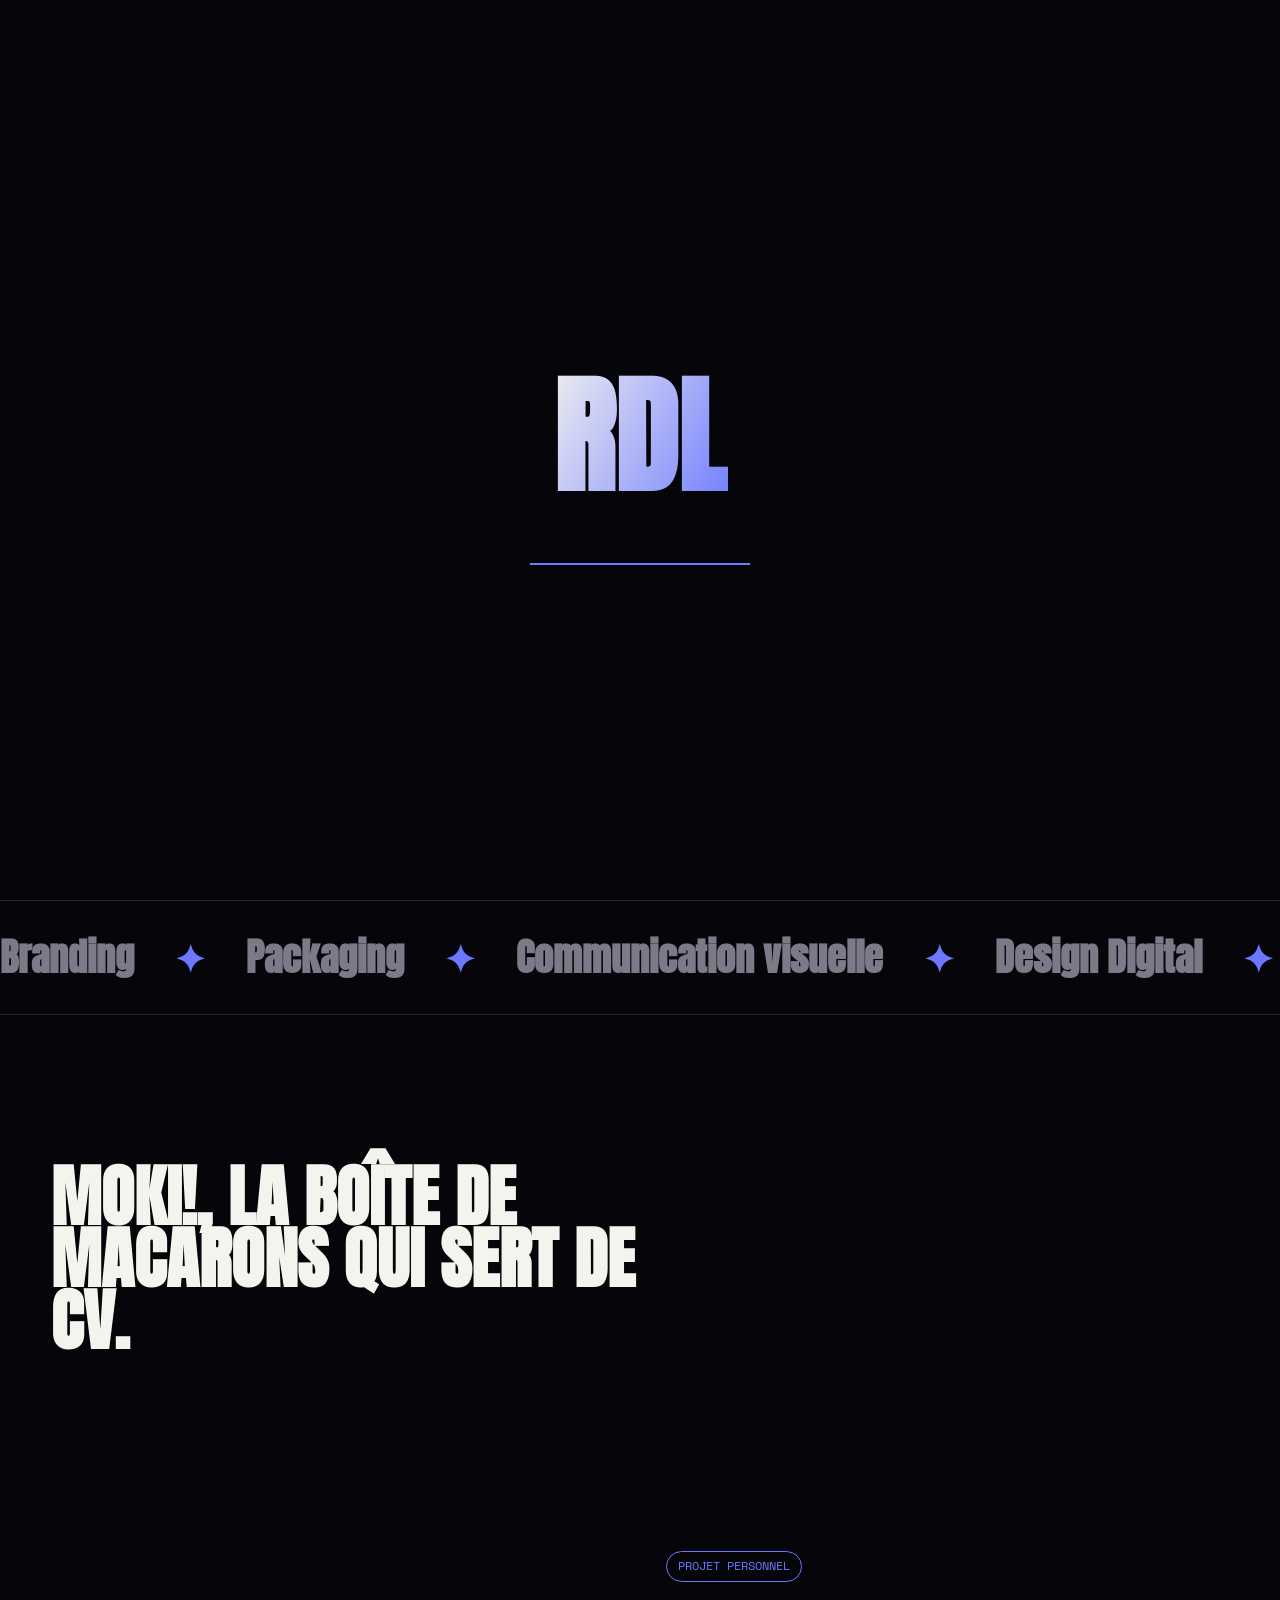
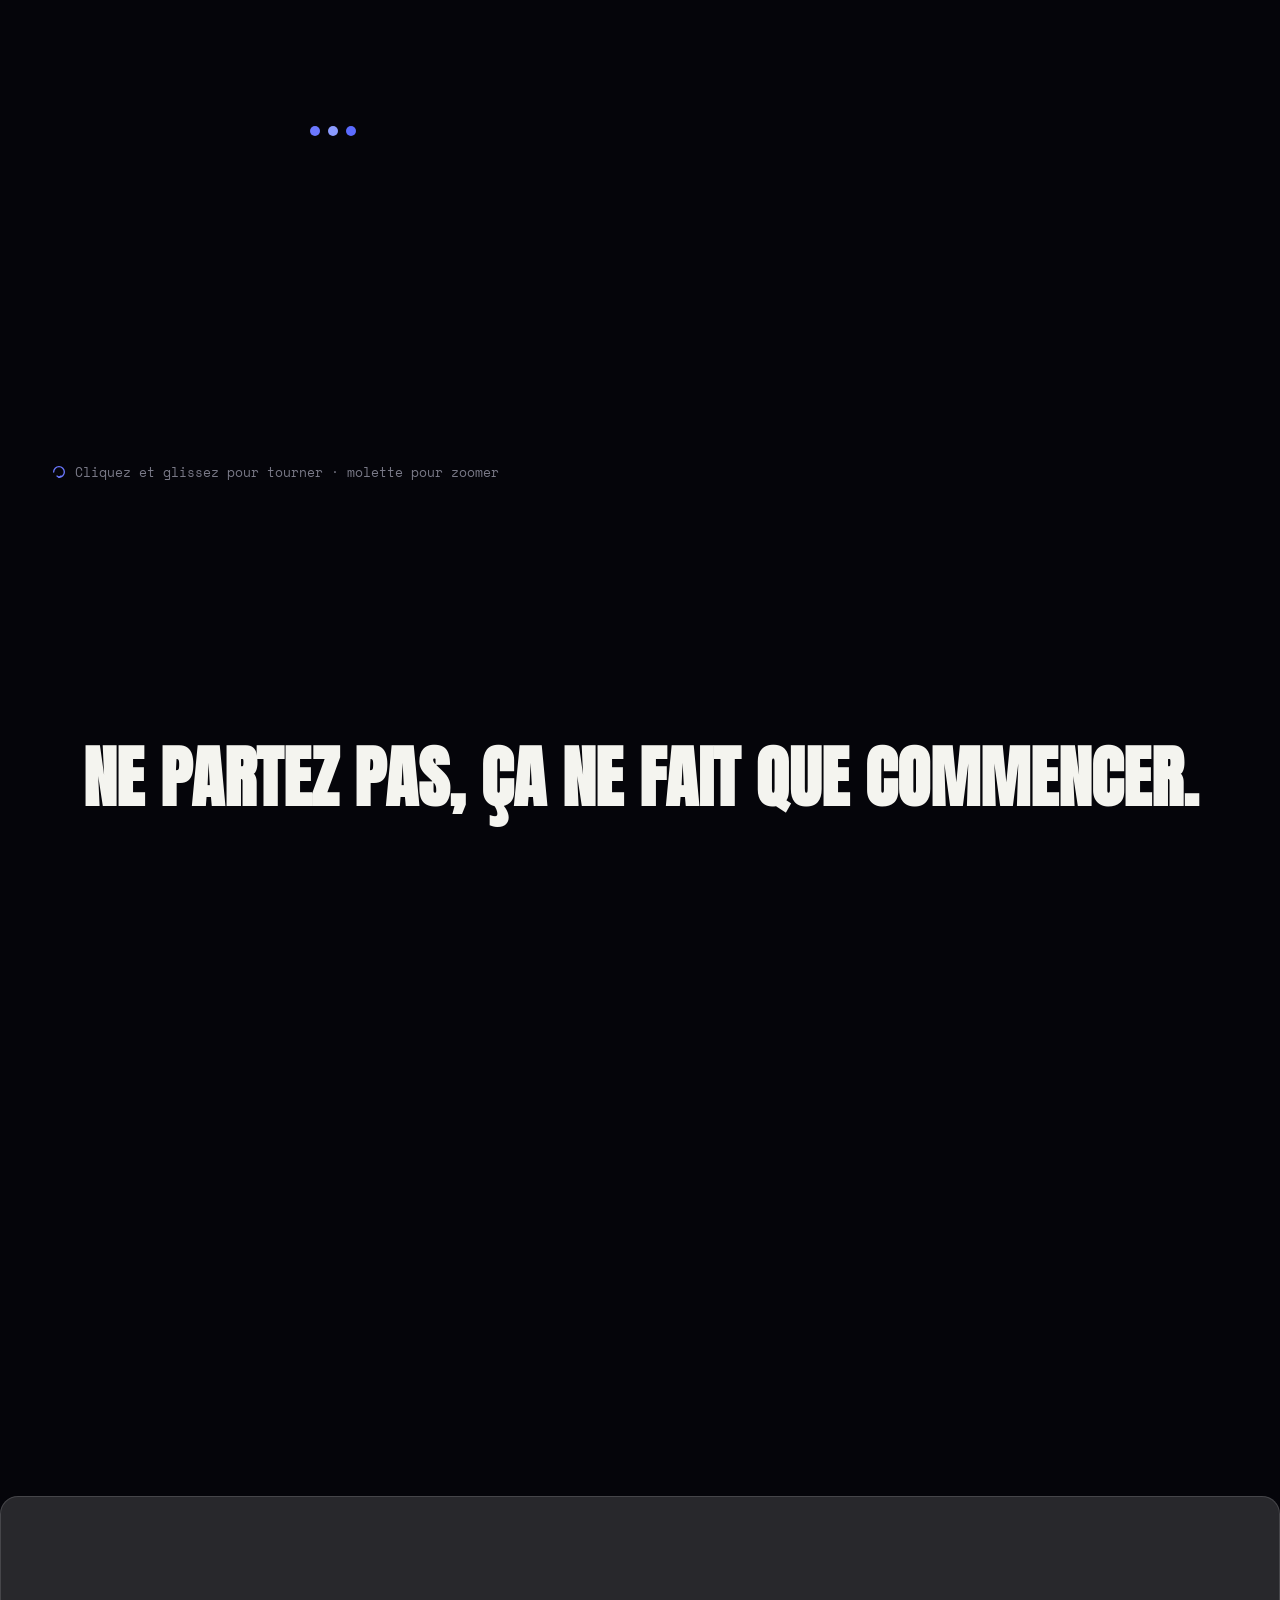
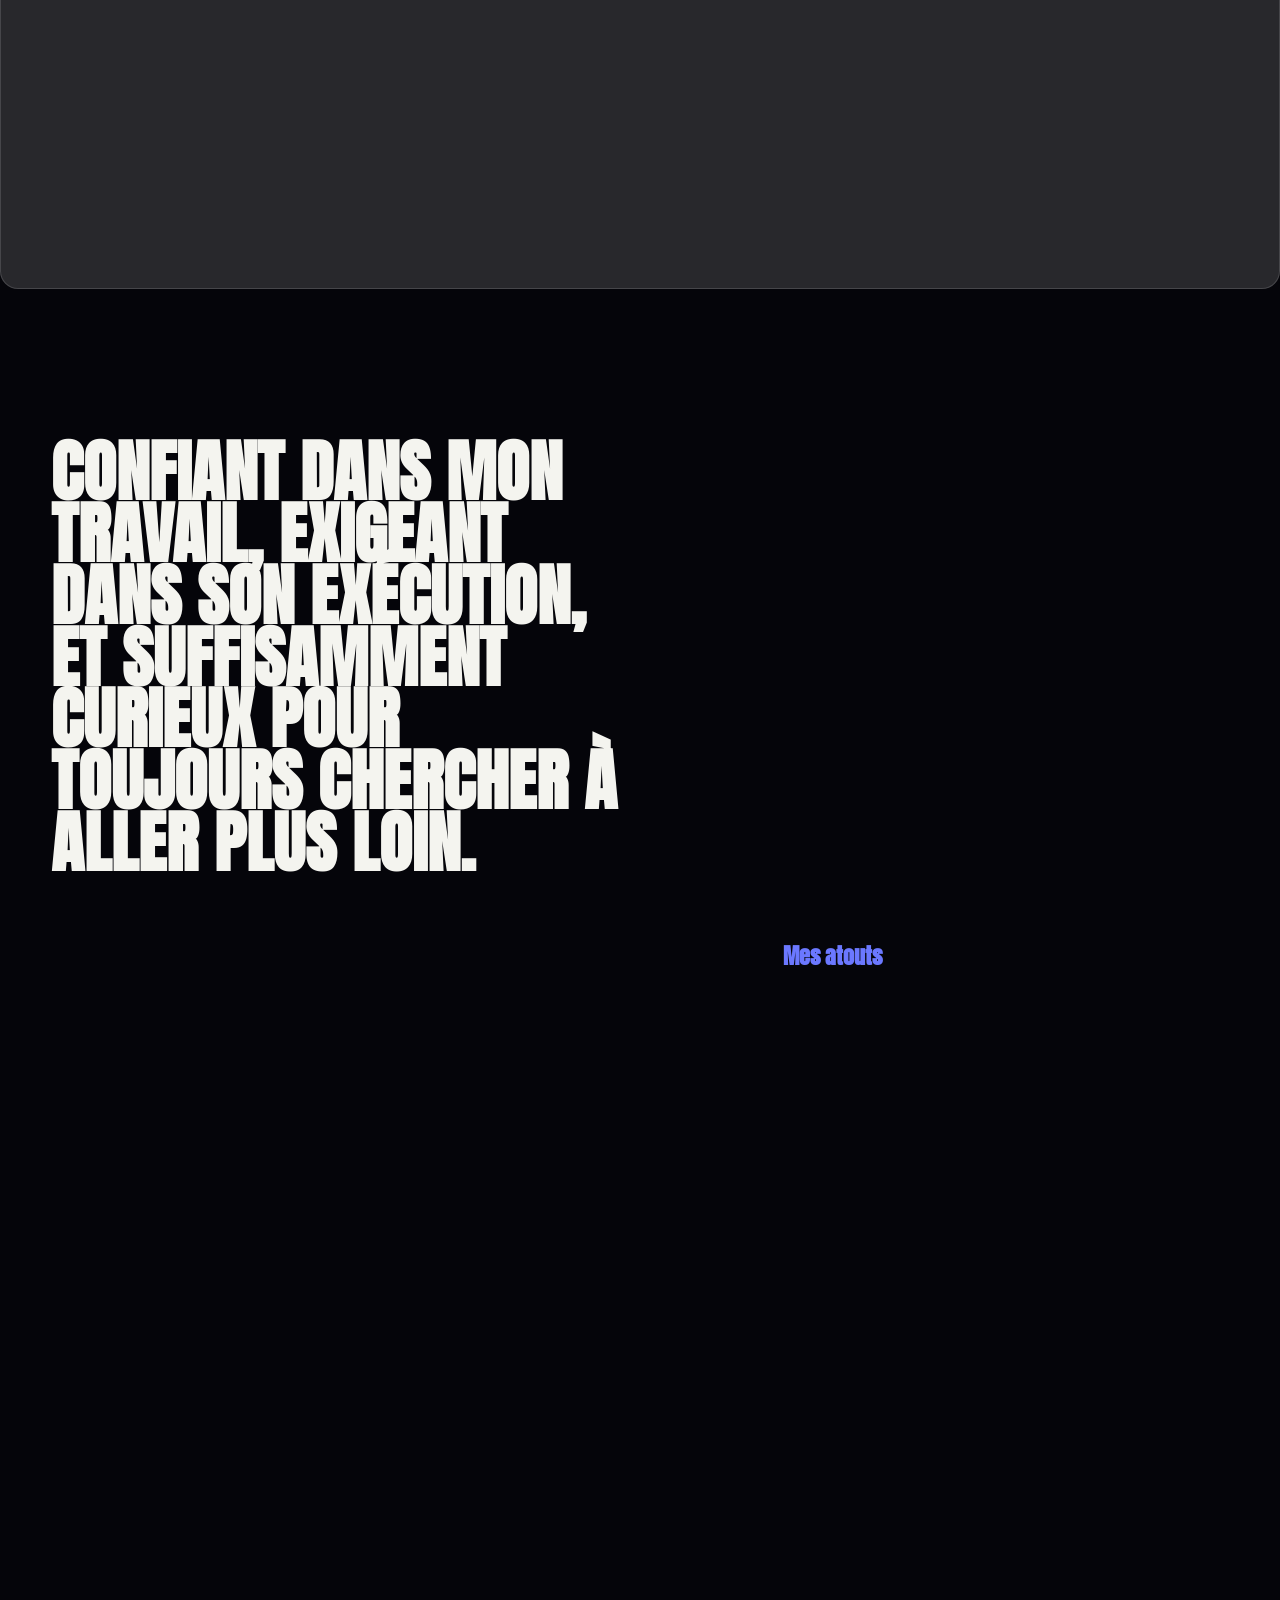
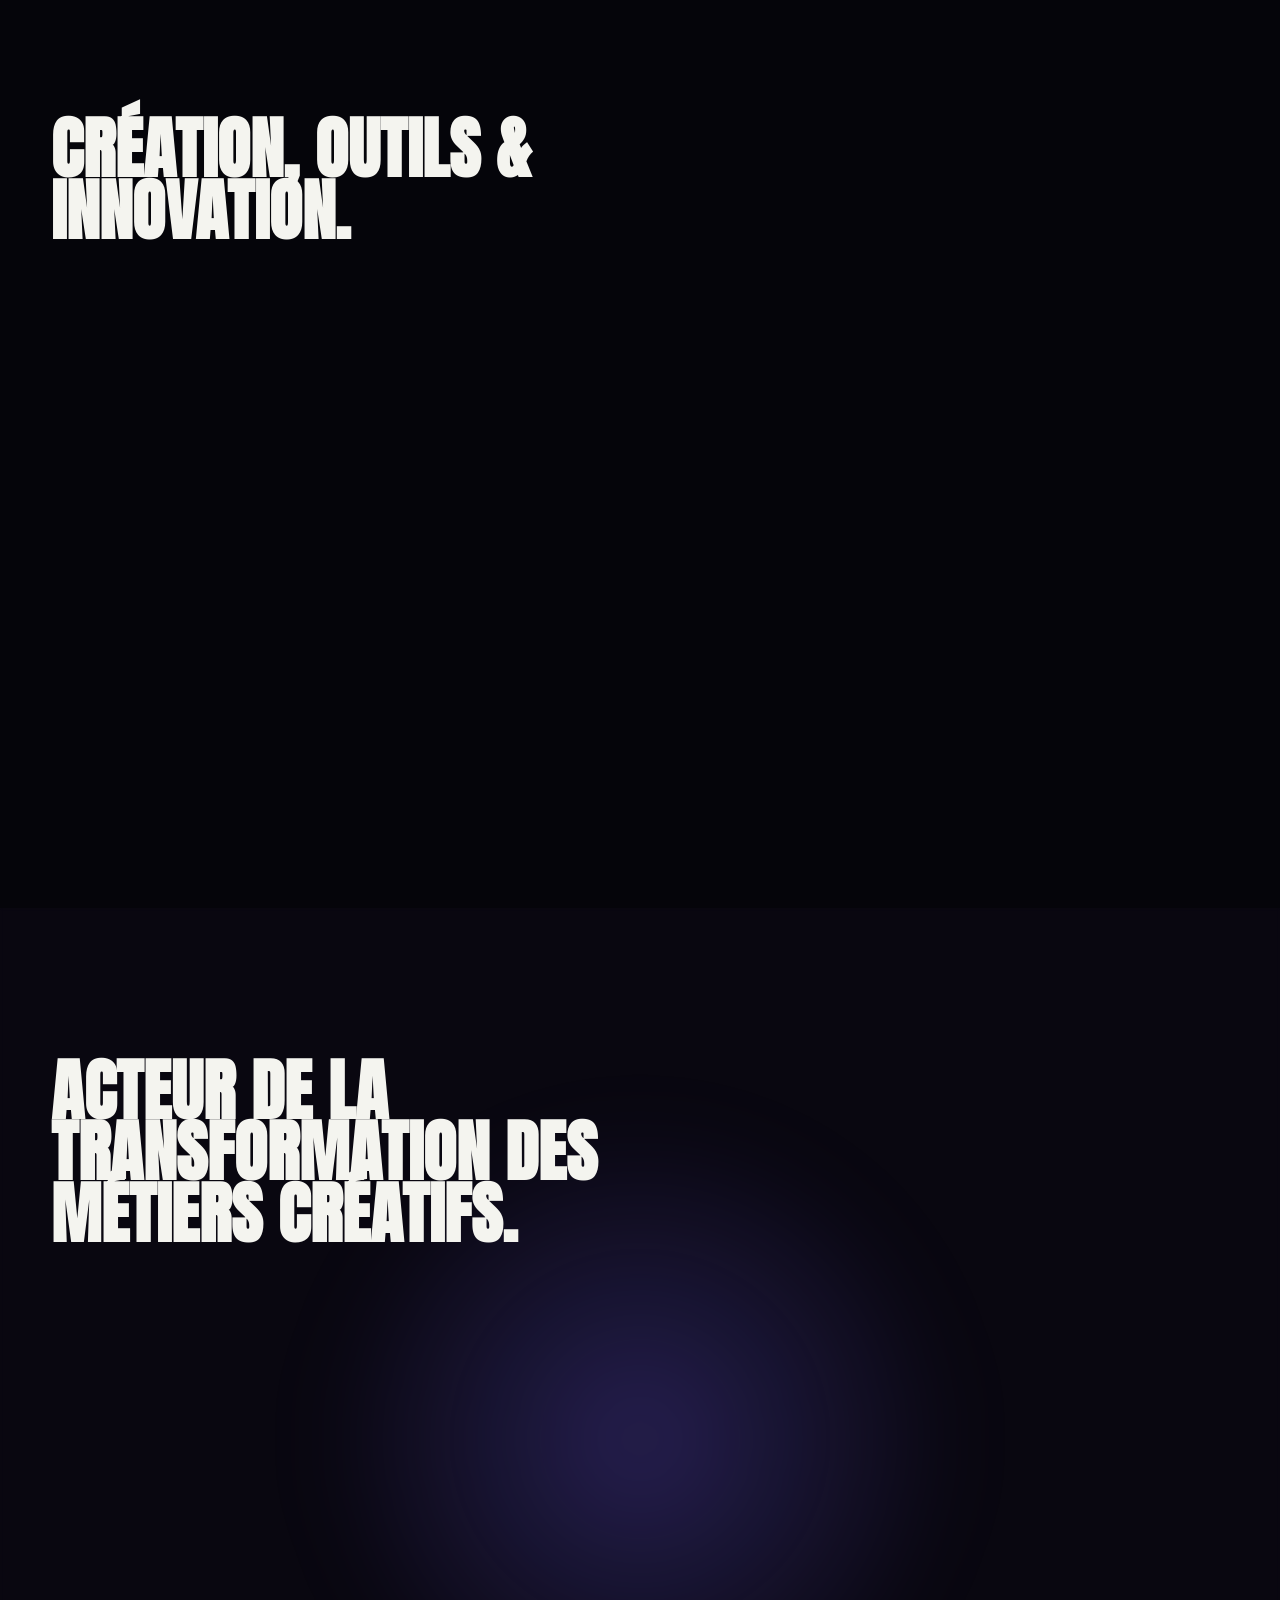
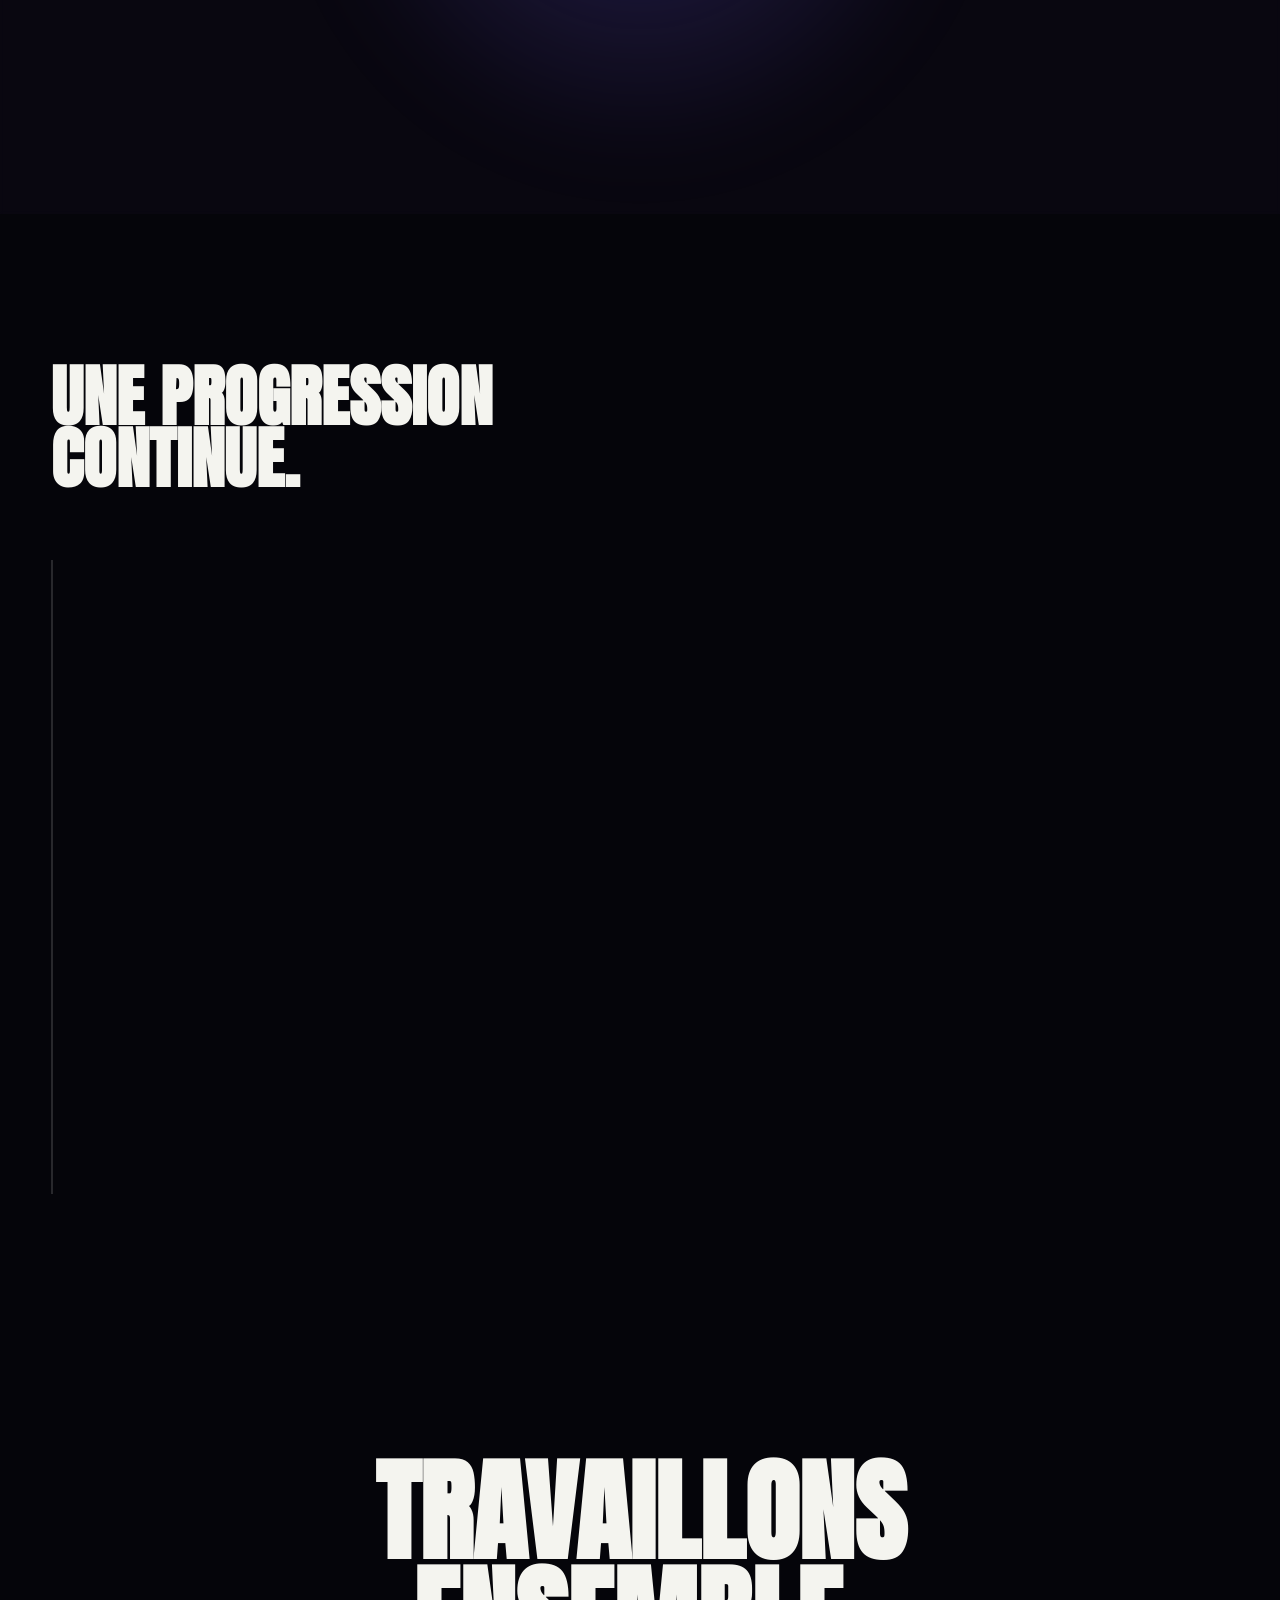
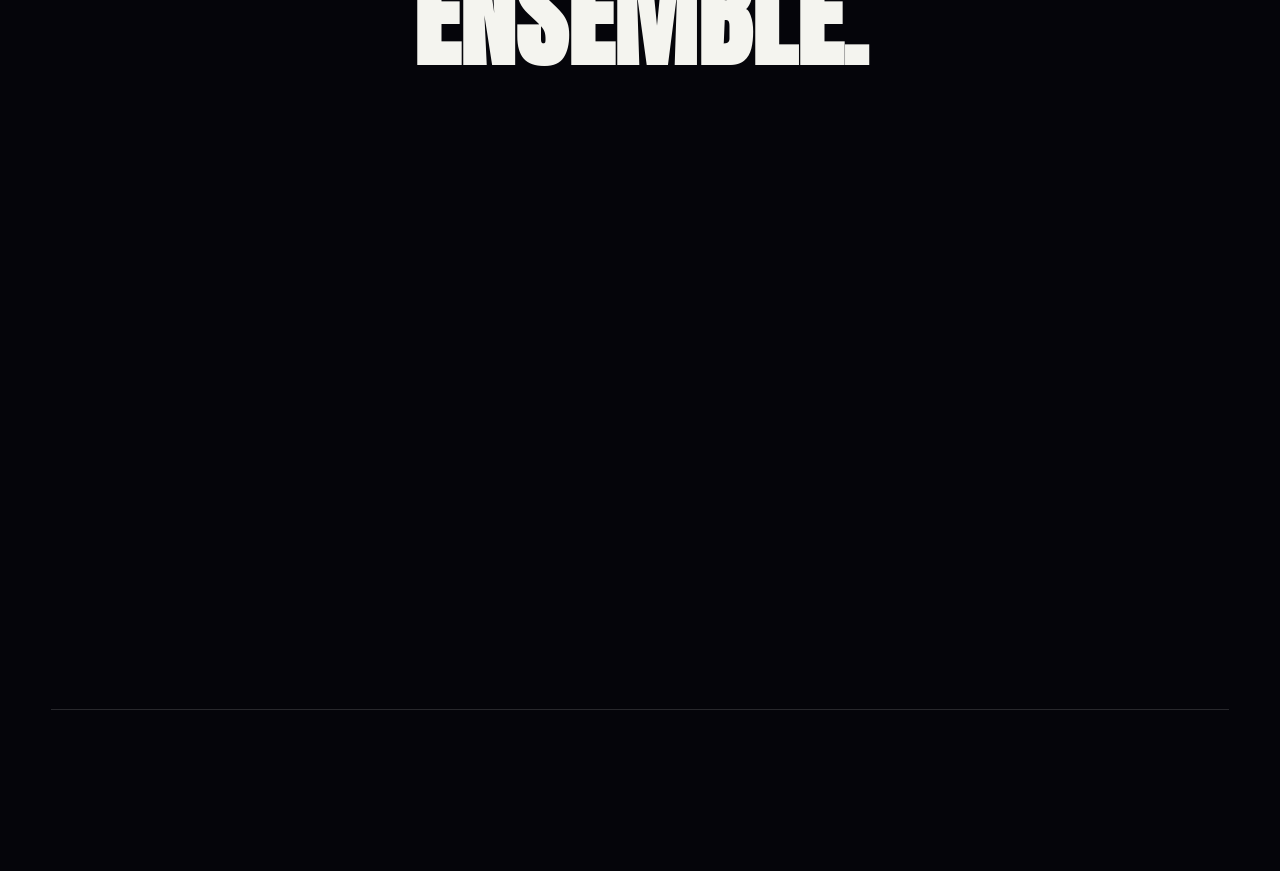
<file: index.html>
<!DOCTYPE html>
<html lang="fr">
<head>
  <meta charset="UTF-8" />
  <meta name="viewport" content="width=device-width, initial-scale=1.0" />
  <meta name="description" content="Raphaël Dumas Levillain · Designer graphique spécialisé en branding, packaging, communication visuelle, design digital et UX/UI. 5 ans d'expérience en alternance." />
  <title>Raphaël Dumas Levillain · Designer Graphique</title>
  <link rel="preconnect" href="https://fonts.googleapis.com" />
  <link rel="preconnect" href="https://fonts.gstatic.com" crossorigin />
  <link href="https://fonts.googleapis.com/css2?family=Anton&family=Inter:wght@300;400;500&family=Space+Mono:wght@400;700&display=swap" rel="stylesheet" />
  <link rel="stylesheet" href="styles.css" />
  <script type="importmap">
  {
    "imports": {
      "three": "https://unpkg.com/three@0.160.0/build/three.module.js",
      "three/addons/": "https://unpkg.com/three@0.160.0/examples/jsm/",
      "gsap": "https://esm.sh/gsap@3.12.5",
      "gsap/ScrollTrigger": "https://esm.sh/gsap@3.12.5/ScrollTrigger",
      "gsap/Flip": "https://esm.sh/gsap@3.12.5/Flip",
      "lenis": "https://esm.sh/lenis@1.1.14",
      "postprocessing": "https://esm.sh/postprocessing@6.36.4?external=three",
      "simplex-noise": "https://esm.sh/simplex-noise@4.0.1"
    }
  }
  </script>
  <script>
    // Évite le flash de contenu : masque les éléments animés uniquement si les animations sont permises.
    if (!window.matchMedia("(prefers-reduced-motion: reduce)").matches) {
      document.documentElement.classList.add("anim");
    }
  </script>
</head>
<body>
  <!-- Fonds : dégradé d'ambiance + décor 3D (palette unique) -->
  <div class="bg-grad" aria-hidden="true"></div>
  <div class="bg3d" id="bg3d" aria-hidden="true"></div>

  <!-- Custom cursor -->
  <div class="cursor" id="cursor"></div>
  <div class="cursor-dot" id="cursorDot"></div>

  <!-- Progress bar -->
  <div class="scroll-progress" id="scrollProgress"></div>

  <!-- Preloader -->
  <div class="preloader" id="preloader">
    <div class="preloader__inner">
      <span class="preloader__name">RDL</span>
      <div class="preloader__bar"><span></span></div>
    </div>
  </div>

  <!-- Navigation -->
  <header class="nav" id="nav">
    <a href="#hero" class="nav__logo" data-cursor="hover">
      <span>RDL</span>
    </a>
    <nav class="nav__links">
      <a href="#projects" data-cursor="hover">Projets</a>
      <a href="#about" data-cursor="hover">À propos</a>
      <a href="#skills" data-cursor="hover">Compétences</a>
      <a href="#ai" data-cursor="hover">IA</a>
      <a href="#journey" data-cursor="hover">Parcours</a>
    </nav>
    <a href="#contact" class="nav__cta" data-cursor="hover">Me contacter</a>
    <button class="nav__burger" id="burger" aria-label="Menu">
      <span></span><span></span>
    </button>
  </header>

  <!-- Mobile menu -->
  <div class="mobile-menu" id="mobileMenu">
    <a href="#projects">Projets</a>
    <a href="#about">À propos</a>
    <a href="#skills">Compétences</a>
    <a href="#ai">IA</a>
    <a href="#journey">Parcours</a>
    <a href="#contact">Contact</a>
  </div>

  <main>
    <!-- HERO — composition centrée : le nom flotte sur la sphère 3D,
         métadonnées discrètes dans les coins (révélation 100% CSS) -->
    <section class="hero" id="hero">
      <div class="hero2">
        <div class="hero2__center">
          <h1 class="hero2__name" id="heroName">
            <span class="hero2__line"><span class="hero2__inner">Raphaël</span></span>
            <span class="hero2__line hero2__line--outline"><span class="hero2__inner">Dumas&nbsp;Levillain</span></span>
          </h1>
          <span class="hero2__badge hero2-fade">Disponible pour une alternance</span>
        </div>

        <p class="hero2__meta hero2__meta--tl hero2-fade">Designer graphique<br>Branding · Packaging · Digital · UX/UI</p>
        <p class="hero2__meta hero2__meta--tr hero2-fade">Portfolio © 2026<br>Rouen · Normandie</p>
        <p class="hero2__meta hero2__meta--bl hero2-fade">Je transforme des idées en<br>expériences visuelles mémorables.</p>
        <a href="#projects" class="hero2__meta hero2__meta--br hero2__scroll hero2-fade" data-cursor="hover"><span>Défiler pour explorer</span><i></i></a>
      </div>
    </section>

    <!-- MARQUEE -->
    <div class="marquee" aria-hidden="true">
      <div class="marquee__track">
        <span>Branding</span><span>✦</span><span>Packaging</span><span>✦</span><span>Communication visuelle</span><span>✦</span><span>Design Digital</span><span>✦</span><span>UX / UI</span><span>✦</span><span>Direction artistique</span><span>✦</span><span>Motion Design</span><span>✦</span>
        <span>Branding</span><span>✦</span><span>Packaging</span><span>✦</span><span>Communication visuelle</span><span>✦</span><span>Design Digital</span><span>✦</span><span>UX / UI</span><span>✦</span><span>Direction artistique</span><span>✦</span><span>Motion Design</span><span>✦</span>
      </div>
    </div>

    <!-- BOÎTE 3D "MOKI!" (projet phare) -->
    <section class="box" id="box">
      <div class="section__head">
        <span class="section__tag reveal-up">01 · Projet phare</span>
        <h2 class="section__title reveal-words">Moki!, la boîte de macarons qui sert de CV.</h2>
      </div>

      <div class="box__grid">
        <div class="box__viewer" data-parallax="40">
          <div class="box-stage" id="boxStage" data-lenis-prevent>
            <div class="box-loader" id="boxLoader"><span></span><span></span><span></span></div>
          </div>
          <span class="box-hint">
            <svg viewBox="0 0 24 24" fill="none" width="16" height="16"><path d="M4 12a8 8 0 1 1 8 8" stroke="currentColor" stroke-width="2" stroke-linecap="round"/><path d="M12 20l-3-2m3 2l3-2" stroke="currentColor" stroke-width="2" stroke-linecap="round" stroke-linejoin="round"/></svg>
            Cliquez et glissez pour tourner · molette pour zoomer
          </span>
        </div>
        <div class="box__info">
          <span class="box__badge">Projet personnel</span>
          <div class="box__detail reveal-up">
            <p><strong>Contexte.</strong> J'ai imaginé <strong>Moki!</strong>, une fausse marque de macarons dont le packaging fait office de CV. Je remets cette boîte aux recruteurs en main propre.</p>
            <p><strong>Objectifs.</strong> Sortir du CV papier classique, démontrer ma maîtrise du branding et du packaging, et créer un objet mémorable qui raconte mon parcours.</p>
            <p><strong>Réalisations.</strong> Identité de marque, design du packaging et déclinaison de chaque face de la boîte en support de présentation (parcours, compétences, contact).</p>
            <p><strong>Compétences.</strong> Branding · Packaging · Concept créatif · Direction artistique.</p>
          </div>
          <p class="box__tip reveal-up">Tournez la boîte 3D pour explorer chaque face.</p>
        </div>
      </div>
    </section>

    <!-- DECK PROJETS -->
    <section class="deck" id="projects">
      <div class="deck__viewport">
        <div class="section__head deck__head">
          <span class="section__tag reveal-up">02 · Projets</span>
          <h2 class="section__title reveal-words">Ne partez pas, ça ne fait que commencer.</h2>
        </div>
        <div class="deck__stage" id="deckStage"></div>
      </div>
    </section>

    <!-- KEY FIGURES -->
    <section class="stats" id="stats" data-stagger>
      <div class="stat">
        <span class="stat__num" data-count="5">0</span>
        <span class="stat__suffix">ans</span>
        <p class="stat__label">d'expérience en alternance</p>
      </div>
      <div class="stat">
        <span class="stat__num" data-count="20">0</span>
        <span class="stat__suffix">+</span>
        <p class="stat__label">projets professionnels réalisés</p>
      </div>
      <div class="stat">
        <span class="stat__num">360°</span>
        <p class="stat__label">vision de la chaîne graphique</p>
      </div>
      <div class="stat">
        <span class="stat__num stat__num--small">Print · Digital<br>Packaging · UX/UI</span>
        <p class="stat__label">domaines d'expertise</p>
      </div>
    </section>

    <!-- ABOUT -->
    <section class="about" id="about">
      <div class="section__head">
        <span class="section__tag reveal-up">03 · À propos</span>
        <h2 class="section__title reveal-words">Confiant dans mon travail, exigeant dans son exécution, et suffisamment curieux pour toujours chercher à aller plus loin.</h2>
      </div>

      <div class="about__grid">
        <div class="about__text">
          <p class="reveal-up">Mon parcours commence dans l'univers de <strong>l'impression et de la production graphique</strong>, là où chaque détail technique compte. Cette base m'a donné une compréhension rare de la chaîne complète, de la conception jusqu'à la réalisation.</p>
          <p class="reveal-up">J'ai ensuite élargi mon expertise vers le <strong>branding</strong>, le <strong>packaging</strong>, la <strong>communication visuelle</strong>, le <strong>design digital</strong> et <strong>l'expérience utilisateur</strong>, jusqu'à intégrer <strong>l'intelligence artificielle</strong> dans mes processus créatifs.</p>
          <p class="reveal-up">Je sais ce que je vaux : un profil qui maîtrise aussi bien les <strong>enjeux artistiques</strong> que les <strong>contraintes techniques</strong>, avec une vision 360° de la communication visuelle. Et je sais aussi qu'à 5 ans d'alternance, le plus excitant est <strong>devant moi</strong>&nbsp;: chaque projet est une occasion d'apprendre.</p>
          <p class="reveal-up about__aside">(Et puis, je vous l'ai dit&nbsp;? Je suis <strong>disponible pour une alternance</strong>.)</p>
        </div>
        <div class="about__pillars">
          <h3 class="about__pillars-title">Mes atouts</h3>
          <ul class="about__pillars-list" data-stagger>
            <li class="about__pillar" data-cursor="hover"><span>↗</span> Vision globale de la chaîne de production</li>
            <li class="about__pillar" data-cursor="hover"><span>↗</span> Forte culture graphique</li>
            <li class="about__pillar" data-cursor="hover"><span>↗</span> De la conception à la réalisation</li>
            <li class="about__pillar" data-cursor="hover"><span>↗</span> Passionné par l'innovation & l'IA</li>
          </ul>
        </div>
      </div>
    </section>

    <!-- SKILLS -->
    <section class="skills" id="skills">
      <div class="section__head">
        <span class="section__tag reveal-up">04 · Compétences</span>
        <h2 class="section__title reveal-words">Création, outils & innovation.</h2>
      </div>

      <div class="skills__grid" data-stagger>
        <div class="skills__col">
          <h3 class="skills__col-title">Création</h3>
          <ul>
            <li data-cursor="hover">Branding</li>
            <li data-cursor="hover">Direction artistique</li>
            <li data-cursor="hover">Identité visuelle</li>
            <li data-cursor="hover">Packaging</li>
            <li data-cursor="hover">Communication visuelle</li>
            <li data-cursor="hover">Motion Design</li>
            <li data-cursor="hover">UX / UI Design</li>
          </ul>
        </div>
        <div class="skills__col">
          <h3 class="skills__col-title">Outils</h3>
          <ul>
            <li data-cursor="hover">Photoshop</li>
            <li data-cursor="hover">Illustrator</li>
            <li data-cursor="hover">InDesign</li>
            <li data-cursor="hover">After Effects</li>
            <li data-cursor="hover">Premiere Pro</li>
            <li data-cursor="hover">Figma</li>
          </ul>
        </div>
        <div class="skills__col">
          <h3 class="skills__col-title">Innovation</h3>
          <ul>
            <li data-cursor="hover">Intelligence artificielle</li>
            <li data-cursor="hover">Automatisation des workflows</li>
            <li data-cursor="hover">Prompt Engineering</li>
            <li data-cursor="hover">Optimisation des processus créatifs</li>
          </ul>
        </div>
      </div>
    </section>

    <!-- AI SECTION -->
    <section class="ai" id="ai">
      <div class="ai__glow"></div>
      <div class="section__head">
        <span class="section__tag reveal-up">05 · Intelligence Artificielle</span>
        <h2 class="section__title reveal-words">Acteur de la transformation des métiers créatifs.</h2>
      </div>

      <p class="ai__lead reveal-up">Je ne suis pas seulement graphiste : j'intègre l'intelligence artificielle au cœur de mes processus pour créer plus vite, mieux, et plus loin.</p>

      <div class="ai__cards" data-stagger>
        <div class="ai__card" data-cursor="hover">
          <span class="ai__card-num">01</span>
          <h3>Automatisation</h3>
          <p>Automatisation des tâches répétitives pour libérer du temps créatif.</p>
        </div>
        <div class="ai__card" data-cursor="hover">
          <span class="ai__card-num">02</span>
          <h3>Accélération</h3>
          <p>Accélération des processus créatifs, de l'idée à la maquette.</p>
        </div>
        <div class="ai__card" data-cursor="hover">
          <span class="ai__card-num">03</span>
          <h3>Génération d'idées</h3>
          <p>Exploration et génération d'idées pour nourrir la création.</p>
        </div>
        <div class="ai__card" data-cursor="hover">
          <span class="ai__card-num">04</span>
          <h3>Production optimisée</h3>
          <p>Optimisation de la production graphique et fiabilisation des livrables.</p>
        </div>
        <div class="ai__card" data-cursor="hover">
          <span class="ai__card-num">05</span>
          <h3>Méthodes modernes</h3>
          <p>Modernisation des méthodes de travail et des workflows créatifs.</p>
        </div>
      </div>
    </section>

    <!-- JOURNEY / TIMELINE -->
    <section class="journey" id="journey">
      <div class="section__head">
        <span class="section__tag reveal-up">06 · Parcours</span>
        <h2 class="section__title reveal-words">Une progression continue.</h2>
      </div>

      <div class="timeline" data-stagger>
        <div class="timeline__item" data-cursor="hover">
          <span class="timeline__dot"></span>
          <h3>Bac Pro RPIP</h3>
          <p>Réalisation de produits imprimés et plurimédia, les fondations de la production graphique.</p>
        </div>
        <div class="timeline__item" data-cursor="hover">
          <span class="timeline__dot"></span>
          <h3>BTS ERPC</h3>
          <p>Études et réalisation d'un projet de communication, la vision globale de la chaîne graphique.</p>
        </div>
        <div class="timeline__item" data-cursor="hover">
          <span class="timeline__dot"></span>
          <h3>Alternance · Imprimerie IROPA</h3>
          <p>Immersion dans la production et l'impression, au plus près des contraintes techniques.</p>
        </div>
        <div class="timeline__item" data-cursor="hover">
          <span class="timeline__dot"></span>
          <h3>Alternance · Groupe Bréard</h3>
          <p>Projets print, PLV et communication visuelle à grande échelle pour des marques majeures.</p>
        </div>
        <div class="timeline__item" data-cursor="hover">
          <span class="timeline__dot timeline__dot--active"></span>
          <h3>Admission à l'IIM Digital School</h3>
          <p>Cap vers le digital, l'UX/UI et l'innovation au service de la création.</p>
        </div>
      </div>
    </section>

    <!-- CONTACT -->
    <section class="contact" id="contact">
      <div class="contact__inner">
        <span class="section__tag reveal-up">07 · Contact</span>
        <h2 class="contact__title reveal-words">Travaillons ensemble.</h2>
        <p class="contact__lead reveal-up">Branding, packaging, communication visuelle, design digital&nbsp;? J'ai hâte de m'y mettre. Un petit message et je vous réponds vite, avec le sourire.</p>

        <a href="mailto:raphael.dumaslevillain@gmail.com?subject=Contact%20portfolio%20-%20Alternance&amp;body=Bonjour%20Rapha%C3%ABl%2C%0A%0A" class="contact__email reveal-up magnetic" data-cursor="hover">
          <span class="contact__email-label">Mon adresse email</span>
          <span class="contact__email-value">raphael.dumaslevillain@gmail.com</span>
        </a>

        <div class="contact__cards" data-stagger>
          <div class="contact__card">
            <span class="contact__card-label">Localisation</span>
            <span class="contact__card-value">Rouen · Normandie<br>France</span>
          </div>
          <div class="contact__card contact__card--highlight">
            <span class="contact__card-label">Disponibilité</span>
            <span class="contact__card-value"><strong>Disponible pour<br>une alternance</strong></span>
          </div>
          <div class="contact__card">
            <span class="contact__card-label">Délai de réponse</span>
            <span class="contact__card-value">Sous 24&nbsp;h<br>(souvent bien moins)</span>
          </div>
        </div>

        <p class="contact__gag reveal-up">Au fait, je vous l'ai dit&nbsp;? Je suis <strong>disponible pour une alternance</strong>. 😉</p>
      </div>
      <footer class="footer" data-stagger>
        <span>© <span id="year"></span> Raphaël Dumas Levillain</span>
        <span>Designer graphique · Branding · Digital · UX/UI</span>
      </footer>
    </section>
  </main>

  <!-- Vue plein écran des projets (hors de <main> pour rester au-dessus de la nav) -->
  <div class="detail-layer" id="detailLayer" aria-hidden="true"></div>

  <script type="module" src="main.js"></script>
  <script>
    // Filet de sécurité : si les modules/CDN n'ont pas pu s'initialiser, on révèle quand même le contenu.
    setTimeout(function () {
      if (!document.documentElement.classList.contains("app-ready")) {
        document.documentElement.classList.remove("anim");
      }
    }, 6000);
  </script>
</body>
</html>
</file>
<file: styles.css>
/* ============================================================
   Raphaël Dumas Levillain — Portfolio
   ============================================================ */

:root {
  --bg: #05050a;
  --bg-soft: #0d0d18;
  --fg: #f4f4ef;
  --muted: #7a7a88;
  --line: rgba(255, 255, 255, 0.14);
  --accent: #6b78ff;
  --accent-2: #8b9bff;
  --accent-3: #5b6bff;
  --max: 1320px;
  --ease: cubic-bezier(0.16, 1, 0.3, 1);
  --font-display: "Anton", sans-serif;
  --font-head: "Space Mono", monospace;
  --font-body: "Inter", sans-serif;
}

/* Accent animable (direction artistique par section) */
@property --accent {
  syntax: "<color>";
  inherits: true;
  initial-value: #ff5c39;
}
* { margin: 0; padding: 0; box-sizing: border-box; }

/* Lenis (smooth scroll) — styles recommandés */
html.lenis, html.lenis body { height: auto; }
.lenis.lenis-smooth { scroll-behavior: auto !important; }
.lenis.lenis-smooth [data-lenis-prevent] { overscroll-behavior: contain; }
.lenis.lenis-stopped { overflow: hidden; }

body {
  background: var(--bg);
  color: var(--fg);
  font-family: var(--font-body);
  font-weight: 300;
  line-height: 1.6;
  overflow-x: hidden;
  -webkit-font-smoothing: antialiased;
}

/* ---------- Fonds : ambiance + 3D ---------- */
.bg-grad {
  position: fixed; inset: 0; z-index: 0; pointer-events: none;
  background:
    radial-gradient(60% 45% at 50% 22%, color-mix(in srgb, var(--accent) 16%, transparent), transparent 70%),
    radial-gradient(45% 40% at 85% 90%, color-mix(in srgb, var(--accent) 10%, transparent), transparent 70%);
}
.bg3d { position: fixed; inset: 0; z-index: 0; pointer-events: none; }
.bg3d canvas { display: block; }
main { position: relative; z-index: 1; }

a { color: inherit; text-decoration: none; }
strong { color: var(--fg); font-weight: 600; }
::selection { background: var(--accent); color: #fff; }

img { max-width: 100%; display: block; }

/* ---------- Custom cursor ---------- */
.cursor, .cursor-dot {
  position: fixed; top: 0; left: 0;
  border-radius: 50%; pointer-events: none;
  z-index: 9999; mix-blend-mode: difference;
  transform: translate(-50%, -50%);
}
.cursor {
  width: 38px; height: 38px;
  border: 1px solid rgba(255,255,255,0.6);
  transition: width .3s var(--ease), height .3s var(--ease), background .3s var(--ease), border .3s var(--ease);
}
.cursor-dot {
  width: 5px; height: 5px; background: #fff;
  transition: opacity .3s;
}
.cursor.is-hover { width: 70px; height: 70px; background: rgba(255,255,255,0.95); border-color: transparent; }
.cursor.is-view { width: 96px; height: 96px; background: var(--accent); border-color: transparent; }
.cursor.is-view::after { content: "Voir"; color: #fff; font-family: var(--font-head); font-size: 13px; letter-spacing: .05em; }
.cursor.is-hover ~ .cursor-dot, .cursor.is-view ~ .cursor-dot { opacity: 0; }
@media (hover: none), (pointer: coarse) {
  .cursor, .cursor-dot { display: none; }
}

/* ---------- Scroll progress ---------- */
.scroll-progress {
  position: fixed; top: 0; left: 0; height: 3px; width: 0;
  background: linear-gradient(90deg, var(--accent), var(--accent-2));
  z-index: 9998;
}

/* ---------- Preloader ---------- */
.preloader {
  position: fixed; inset: 0; z-index: 10000;
  background: var(--bg); display: grid; place-items: center;
  transition: opacity .6s var(--ease), visibility .6s;
}
.preloader.is-done { opacity: 0; visibility: hidden; }
.preloader__inner { text-align: center; }
.preloader__name {
  font-family: var(--font-display); font-weight: 800;
  font-size: clamp(3rem, 12vw, 8rem); letter-spacing: -0.04em;
  background: linear-gradient(120deg, var(--fg), var(--accent));
  -webkit-background-clip: text; background-clip: text; color: transparent;
}
.preloader__bar {
  width: 220px; height: 2px; background: var(--line);
  margin: 1.5rem auto 0; overflow: hidden;
}
.preloader__bar span {
  display: block; height: 100%; width: 0;
  background: var(--accent); animation: load 1.4s var(--ease) forwards;
}
@keyframes load { to { width: 100%; } }

/* ---------- Navigation ---------- */
.nav {
  position: fixed; top: 0; left: 0; right: 0; z-index: 100;
  display: flex; align-items: center; justify-content: space-between;
  padding: 1.5rem clamp(1.2rem, 4vw, 3.5rem);
  transition: background .4s var(--ease), padding .4s var(--ease), backdrop-filter .4s;
}
.nav.is-scrolled {
  background: rgba(10,10,12,0.7); backdrop-filter: blur(14px);
  padding-top: 1rem; padding-bottom: 1rem;
  border-bottom: 1px solid var(--line);
}
.nav__logo {
  font-family: var(--font-display); font-weight: 800;
  font-size: 1.4rem; letter-spacing: -0.03em;
}
.nav__links { display: flex; gap: 2rem; }
.nav__links a {
  font-family: var(--font-head); font-size: .9rem; color: var(--muted);
  position: relative; transition: color .3s;
}
.nav__links a::after {
  content: ""; position: absolute; left: 0; bottom: -4px;
  width: 0; height: 1px; background: var(--accent); transition: width .3s var(--ease);
}
.nav__links a:hover { color: var(--fg); }
.nav__links a:hover::after { width: 100%; }
.nav__cta {
  font-family: var(--font-head); font-size: .85rem;
  border: 1px solid var(--line); padding: .6rem 1.2rem; border-radius: 100px;
  transition: background .3s, color .3s, border .3s;
}
.nav__cta:hover { background: var(--fg); color: var(--bg); border-color: var(--fg); }
.nav__burger { display: none; background: none; border: 0; flex-direction: column; gap: 6px; cursor: pointer; }
.nav__burger span { width: 26px; height: 2px; background: var(--fg); transition: transform .3s, opacity .3s; }
.nav__burger.is-open span:nth-child(1) { transform: translateY(4px) rotate(45deg); }
.nav__burger.is-open span:nth-child(2) { transform: translateY(-4px) rotate(-45deg); }

.mobile-menu {
  position: fixed; inset: 0; z-index: 99; background: var(--bg);
  display: flex; flex-direction: column; align-items: center; justify-content: center;
  gap: 1.5rem; transform: translateY(-100%); transition: transform .5s var(--ease);
}
.mobile-menu.is-open { transform: translateY(0); }
.mobile-menu a { font-family: var(--font-display); font-weight: 700; font-size: 2rem; }

/* ---------- Layout helpers ---------- */
section { padding: clamp(5rem, 12vh, 10rem) clamp(1.2rem, 4vw, 3.5rem); position: relative; }
.section__head { max-width: var(--max); margin: 0 auto 4rem; }
.section__tag {
  display: inline-block; font-family: var(--font-head); font-size: .8rem;
  letter-spacing: .25em; text-transform: uppercase; color: var(--accent);
  margin-bottom: 1.2rem;
}
.section__title {
  font-family: var(--font-display); font-weight: 700;
  font-size: clamp(2rem, 5.5vw, 4.2rem); line-height: 1.04; letter-spacing: -0.03em;
  max-width: 18ch;
}

/* ---------- Buttons ---------- */
.btn {
  display: inline-flex; align-items: center; gap: .7rem;
  font-family: var(--font-head); font-size: .95rem; font-weight: 500;
  padding: 1rem 1.8rem; border-radius: 100px; position: relative; overflow: hidden;
  transition: transform .3s var(--ease);
}
.btn svg { width: 20px; height: 20px; transition: transform .35s var(--ease); }
.btn--primary { background: var(--fg); color: var(--bg); }
.btn--primary::before {
  content: ""; position: absolute; inset: 0; z-index: 0;
  background: linear-gradient(120deg, var(--accent), var(--accent-2));
  transform: translateY(101%); transition: transform .4s var(--ease);
}
.btn--primary span, .btn--primary svg { position: relative; z-index: 1; }
.btn--primary:hover { color: #fff; }
.btn--primary:hover::before { transform: translateY(0); }
.btn--primary:hover svg { transform: translateX(5px); }
.btn--ghost { border: 1px solid var(--line); color: var(--fg); }
.btn--ghost:hover { background: rgba(255,255,255,0.06); }

/* ---------- HERO plein écran (portrait + shader) ---------- */
.hero { position: relative; height: 100vh; min-height: 640px; overflow: hidden; }
.hero__canvas { position: absolute; inset: 0; z-index: 0; }
.hero__canvas canvas { display: block; width: 100%; height: 100%; }
.hero__fallback { position: absolute; inset: 0; width: 100%; height: 100%; object-fit: cover; z-index: 0; display: none; }
.hero.no-webgl .hero__canvas { display: none; }
.hero.no-webgl .hero__fallback { display: block; }
.hero__veil {
  position: absolute; inset: 0; z-index: 1; pointer-events: none;
  background:
    linear-gradient(90deg, rgba(8,8,10,0.92) 0%, rgba(8,8,10,0.5) 38%, rgba(8,8,10,0.12) 68%, transparent 100%),
    linear-gradient(0deg, rgba(8,8,10,0.85), transparent 42%);
}
.hero__overlay {
  position: relative; z-index: 2; height: 100%; max-width: var(--max); margin: 0 auto;
  padding: 0 clamp(1.2rem, 4vw, 3.5rem);
  display: flex; flex-direction: column; justify-content: center; gap: 1.15rem;
}
.hero__kicker { font-family: var(--font-head); letter-spacing: .15em; text-transform: uppercase; font-size: .8rem; color: var(--muted); }
.hero__name { font-family: var(--font-display); font-weight: 800; font-size: clamp(2.8rem, 9vw, 8rem); line-height: 0.92; letter-spacing: -0.04em; }
.hero__name-line { display: block; }
.hero__name-line--outline { color: transparent; -webkit-text-stroke: 1.5px var(--fg); }

.hero__rotator {
  display: flex; align-items: center; gap: .5rem; flex-wrap: wrap;
  font-family: var(--font-head); font-size: clamp(1rem, 2.2vw, 1.5rem); color: #cfcdc7;
}
.hero__rotator-words { position: relative; display: inline-grid; height: 1.5em; overflow: hidden; color: var(--accent); font-weight: 600; }
.hero__rotator-words span { grid-area: 1/1; opacity: 0; transform: translateY(100%); transition: opacity .5s var(--ease), transform .5s var(--ease); }
.hero__rotator-words span.is-active { opacity: 1; transform: translateY(0); }
.hero__rotator-words span.is-out { opacity: 0; transform: translateY(-100%); }

.hero__subline { max-width: 46ch; color: #cfcdc7; line-height: 1.55; font-size: clamp(.95rem, 1.6vw, 1.15rem); }
.hero__subline strong { color: var(--accent); }
.hero__meta { display: flex; flex-wrap: wrap; gap: .6rem; }
.hero__meta-item { font-family: var(--font-head); font-size: .8rem; border: 1px solid var(--line); border-radius: 100px; padding: .45rem .9rem; color: var(--muted); }
.hero__meta-item--hl { border-color: var(--accent); color: var(--accent); }
.hero__actions { display: flex; gap: 1rem; flex-wrap: wrap; margin-top: .4rem; }

.hero__scroll {
  position: absolute; bottom: 2rem; left: 50%; transform: translateX(-50%); z-index: 3;
  display: flex; flex-direction: column; align-items: center; gap: .6rem;
  font-family: var(--font-head); font-size: .7rem; letter-spacing: .2em; text-transform: uppercase; color: var(--muted);
}
.hero__scroll-line { width: 1px; height: 50px; background: linear-gradient(var(--muted), transparent); position: relative; overflow: hidden; }
.hero__scroll-line::after { content: ""; position: absolute; top: 0; left: 0; width: 100%; height: 40%; background: var(--accent); animation: scrolldown 1.8s var(--ease) infinite; }
@keyframes scrolldown { 0% { transform: translateY(-100%); } 100% { transform: translateY(250%); } }

/* ---------- Marquee ---------- */
.marquee { padding: 1.6rem 0; border-top: 1px solid var(--line); border-bottom: 1px solid var(--line); overflow: hidden; white-space: nowrap; }
.marquee__track { display: inline-flex; gap: 2.5rem; animation: marquee 26s linear infinite; }
.marquee__track span { font-family: var(--font-display); font-weight: 700; font-size: clamp(1.3rem, 3vw, 2.4rem); color: var(--muted); }
.marquee__track span:nth-child(2n) { color: var(--accent); }
@keyframes marquee { to { transform: translateX(-50%); } }

/* ---------- Stats ---------- */
.stats {
  display: grid; grid-template-columns: repeat(4, 1fr); gap: 1px;
  background: var(--line); max-width: var(--max); margin: 0 auto;
  border: 1px solid var(--line); border-radius: 18px; overflow: hidden;
}
.stat { background: rgba(10,10,12,0.55); padding: 2.5rem 2rem; display: flex; flex-direction: column; gap: .4rem; transition: background .4s; backdrop-filter: blur(4px); }
.stat:hover { background: rgba(20,20,24,0.7); }
.stat__num { font-family: var(--font-display); font-weight: 800; font-size: clamp(2.4rem, 5vw, 4rem); line-height: 1; letter-spacing: -0.03em; }
.stat__num--small { font-size: clamp(1.1rem, 2.2vw, 1.6rem); line-height: 1.2; }
.stat__suffix { display: inline; }
.stat__num + .stat__suffix { font-family: var(--font-display); font-weight: 800; color: var(--accent); font-size: 1.4rem; margin-top: -2.5rem; }
.stat__label { color: var(--muted); font-size: .9rem; margin-top: auto; }

/* ---------- About ---------- */
.about__grid { max-width: var(--max); margin: 0 auto; display: grid; grid-template-columns: 1.5fr 1fr; gap: 4rem; }
.about__text p { font-size: clamp(1.05rem, 1.7vw, 1.3rem); color: #cfcdc7; margin-bottom: 1.5rem; max-width: 52ch; }
.about__aside { font-style: italic; color: var(--muted) !important; font-size: 1rem !important; }
.about__aside strong { color: var(--accent); }
.about__pillars { align-self: start; }
.about__pillars-title {
  font-family: var(--font-display); font-weight: 700; font-size: 1.4rem;
  margin-bottom: 1.2rem; color: var(--accent);
}
.about__pillars-list { list-style: none; display: flex; flex-direction: column; gap: 1rem; }
.about__pillar {
  border: 1px solid var(--line); border-radius: 14px; padding: 1.1rem 1.3rem;
  font-family: var(--font-head); font-size: 1rem; display: flex; gap: .8rem; align-items: center;
  transition: transform .35s var(--ease), border-color .35s, background .35s;
}
.about__pillar span { color: var(--accent); transition: transform .35s var(--ease); }
.about__pillar:hover { transform: translateX(8px); border-color: var(--accent); background: rgba(255,92,57,0.06); }
.about__pillar:hover span { transform: rotate(45deg); }

/* ---------- BOX (boîte 3D) ---------- */
.box__grid { max-width: var(--max); margin: 0 auto; display: grid; grid-template-columns: 1.1fr 0.9fr; gap: 3rem; align-items: center; }
.box__viewer { position: relative; }
.box-stage {
  width: 100%; aspect-ratio: 4/3; min-height: 360px; border-radius: 18px;
  background: radial-gradient(circle at 50% 40%, #1b1b21, #0c0c0f 75%);
  border: 1px solid var(--line); overflow: hidden; position: relative; cursor: grab;
}
.box-stage:active { cursor: grabbing; }
.box-stage canvas { display: block; }
.box-loader { position: absolute; inset: 0; display: flex; gap: .5rem; align-items: center; justify-content: center; }
.box-loader span { width: 10px; height: 10px; border-radius: 50%; background: var(--accent); animation: bounce 1s var(--ease) infinite; }
.box-loader span:nth-child(2) { animation-delay: .15s; background: var(--accent-2); }
.box-loader span:nth-child(3) { animation-delay: .3s; background: var(--accent-3); }
@keyframes bounce { 0%, 100% { transform: translateY(0); opacity: .4; } 50% { transform: translateY(-10px); opacity: 1; } }
.box-warn {
  position: absolute; left: 50%; bottom: 14px; transform: translateX(-50%);
  width: min(92%, 460px); text-align: center; font-size: .76rem; color: var(--muted);
  font-family: var(--font-head); background: rgba(0,0,0,0.55); border: 1px solid var(--line);
  padding: .6rem .8rem; border-radius: 10px; backdrop-filter: blur(4px);
}
.box-hint { display: inline-flex; align-items: center; gap: .5rem; margin-top: 1rem; font-family: var(--font-head); font-size: .82rem; color: var(--muted); }
.box-hint svg { color: var(--accent); }
.box__badge { display: inline-block; font-family: var(--font-head); font-size: .72rem; letter-spacing: .18em; text-transform: uppercase; color: var(--accent); border: 1px solid var(--accent); padding: .35rem .7rem; border-radius: 100px; margin-bottom: 1.1rem; }
.box__detail p { font-size: .95rem; color: #c7c5bf; margin-top: .7rem; max-width: 48ch; }
.box__tip { margin-top: 1.2rem; font-family: var(--font-head); font-size: .85rem; color: var(--accent); }

/* ---------- DECK (cartes projets) ---------- */
.deck { padding: 0; }
.deck__viewport {
  min-height: 100vh; display: flex; flex-direction: column; justify-content: center; gap: 2rem;
  padding: clamp(5rem, 12vh, 8rem) clamp(1.2rem, 4vw, 3.5rem); position: relative;
}
.deck__viewport.is-static { min-height: auto; justify-content: flex-start; }
.deck__head { margin: 0 auto; max-width: var(--max); width: 100%; text-align: center; }
.deck__head .section__title { max-width: none; }
.deck__hint { color: var(--muted); font-family: var(--font-head); font-size: .9rem; margin-top: 1rem; }
.deck__stage { position: relative; flex: 1; min-height: 420px; max-width: var(--max); width: 100%; margin: 0 auto; }

.deck__card {
  --card-w: 280px; --card-h: 340px; width: var(--card-w); height: var(--card-h);
  background: var(--bg-soft); border: 1px solid var(--line); border-radius: 18px; overflow: hidden;
  cursor: pointer; will-change: transform; box-shadow: 0 20px 40px rgba(0,0,0,0.35);
  display: flex; flex-direction: column;
}
.deck__card:focus-visible { outline: 2px solid var(--accent); outline-offset: 4px; }
.deck__card-media { flex: 1; overflow: hidden; position: relative; }
.deck__card-media img { width: 100%; height: 100%; object-fit: cover; transition: transform .6s var(--ease); }
.deck__card:hover .deck__card-media img { transform: scale(1.06); }
.deck__card.img-missing .deck__card-media { background: linear-gradient(140deg, #1c1c22, #2a2730); }
.deck__card.img-missing img { display: none; }
.deck__card-body { padding: 1rem 1.1rem 1.2rem; }
.deck__card-index { font-family: var(--font-head); color: var(--accent); font-size: .75rem; letter-spacing: .2em; }
.deck__card-title { font-family: var(--font-display); font-weight: 700; font-size: 1.3rem; margin: .2rem 0 .3rem; }
.deck__card-short { color: var(--muted); font-size: .85rem; }
.deck__card-full { display: none; }

/* mode scrub (desktop) : cartes centrées en CSS, GSAP ne pilote que le transform */
.deck__stage--scrub .deck__card { position: absolute; inset: 0; margin: auto; }

/* mode grille (mobile / tactile) */
.deck__stage--grid { display: grid; grid-template-columns: repeat(auto-fit, minmax(240px, 1fr)); gap: 1.4rem; align-content: start; }
.deck__stage--grid .deck__card { width: auto; height: auto; min-height: 340px; position: relative; }

/* couche plein écran (Flip) */
.detail-layer { position: fixed; inset: 0; z-index: 200; pointer-events: none; }
.detail-layer.is-active { pointer-events: auto; }
.detail-layer::before { content: ""; position: absolute; inset: 0; background: rgba(8,8,10,0.7); backdrop-filter: blur(8px); opacity: 0; transition: opacity .4s; }
.detail-layer.is-active::before { opacity: 1; }
.deck__card.is-open {
  position: fixed; inset: max(2vh, 18px) max(2vw, 18px); width: auto; height: auto;
  transform: none; border-radius: 22px; z-index: 2; cursor: default;
  box-shadow: 0 40px 120px rgba(0,0,0,0.6);
  display: grid; grid-template-columns: 1.1fr 0.9fr;
}
.deck__card.is-open .deck__card-media { height: 100%; }
.deck__card.is-open .deck__card-body { display: none; }
.deck__card.is-open .deck__card-full {
  display: flex; flex-direction: column; position: relative;
  padding: clamp(1.5rem, 4vw, 3rem); overflow: auto; opacity: 0;
}
.deck__card.is-content .deck__card-full { opacity: 1; transition: opacity .4s .1s; }
.deck__back {
  align-self: flex-start; display: inline-flex; align-items: center; gap: .4rem;
  background: none; border: 1px solid var(--line); color: var(--fg); border-radius: 100px;
  padding: .5rem 1rem; font-family: var(--font-head); font-size: .85rem; cursor: pointer;
  margin-bottom: 1.5rem; transition: background .3s, border-color .3s;
}
.deck__back:hover { border-color: var(--accent); background: rgba(255,92,57,0.08); }
.deck__full-inner { margin: auto 0; }
.deck__full-tag { font-family: var(--font-head); letter-spacing: .18em; text-transform: uppercase; font-size: .72rem; color: var(--accent); }
.deck__full-title { font-family: var(--font-display); font-weight: 800; font-size: clamp(1.8rem, 4vw, 3rem); margin: .6rem 0 1rem; line-height: 1.05; }
.deck__full-desc { color: #cfcdc7; max-width: 48ch; margin-bottom: 1.6rem; font-size: 1.02rem; }
.deck__full-link { display: inline-flex; align-items: center; gap: .5rem; font-family: var(--font-head); color: var(--accent); border-bottom: 1px solid var(--accent); padding-bottom: .2rem; }

/* ---------- Skills ---------- */
.skills__grid { max-width: var(--max); margin: 0 auto; display: grid; grid-template-columns: repeat(3, 1fr); gap: 2rem; }
.skills__col { border: 1px solid var(--line); border-radius: 18px; padding: 2rem; transition: border-color .4s, transform .4s var(--ease); }
.skills__col:hover { border-color: rgba(255,255,255,0.25); transform: translateY(-6px); }
.skills__col-title { font-family: var(--font-display); font-weight: 700; font-size: 1.4rem; margin-bottom: 1.4rem; }
.skills__col:nth-child(1) .skills__col-title { color: var(--accent); }
.skills__col:nth-child(2) .skills__col-title { color: var(--accent-2); }
.skills__col:nth-child(3) .skills__col-title { color: var(--accent-3); }
.skills__col ul { list-style: none; display: flex; flex-direction: column; gap: .2rem; }
.skills__col li {
  font-family: var(--font-head); font-size: 1.05rem; padding: .7rem 0;
  border-bottom: 1px solid var(--line); position: relative; padding-left: 0;
  transition: padding-left .35s var(--ease), color .35s;
}
.skills__col li::before {
  content: "→"; position: absolute; left: -1.5rem; opacity: 0; color: var(--accent);
  transition: opacity .35s, left .35s var(--ease);
}
.skills__col li:hover { padding-left: 1.5rem; color: var(--accent); }
.skills__col li:hover::before { opacity: 1; left: 0; }
.skills__col li:last-child { border-bottom: 0; }

/* ---------- AI ---------- */
.ai { background: rgba(13,10,23,0.55); border-radius: 0; overflow: hidden; backdrop-filter: blur(2px); }
.ai__glow {
  position: absolute; top: 20%; left: 50%; transform: translateX(-50%);
  width: 60vw; height: 60vw; max-width: 700px; max-height: 700px;
  background: radial-gradient(circle, rgba(108,92,231,0.3), transparent 65%);
  filter: blur(40px); pointer-events: none;
}
.ai__lead { max-width: var(--max); margin: 0 auto 3rem; font-size: clamp(1.1rem, 2vw, 1.5rem); color: #cfcdc7; max-width: 60ch; }
.ai__cards { max-width: var(--max); margin: 0 auto; display: grid; grid-template-columns: repeat(auto-fit, minmax(220px, 1fr)); gap: 1.2rem; perspective: 1000px; }
.ai__card {
  border: 1px solid var(--line); border-radius: 18px; padding: 1.8rem; position: relative; overflow: hidden;
  background: rgba(255,255,255,0.02); transition: transform .4s var(--ease), border-color .4s;
}
.ai__card::before {
  content: ""; position: absolute; inset: 0; opacity: 0;
  background: linear-gradient(140deg, rgba(108,92,231,0.18), transparent);
  transition: opacity .4s;
}
.ai__card:hover { transform: translateY(-8px); border-color: var(--accent-2); }
.ai__card:hover::before { opacity: 1; }
.ai__card-num { font-family: var(--font-display); font-weight: 800; font-size: 1rem; color: var(--accent-2); position: relative; }
.ai__card h3 { font-family: var(--font-display); font-weight: 700; font-size: 1.3rem; margin: .8rem 0 .6rem; position: relative; }
.ai__card p { color: var(--muted); font-size: .95rem; position: relative; }

/* ---------- Timeline ---------- */
.timeline { max-width: var(--max); margin: 0 auto; position: relative; padding-left: 2rem; }
.timeline::before { content: ""; position: absolute; left: 0; top: 6px; bottom: 6px; width: 2px; background: var(--line); }
.timeline__item { position: relative; padding: 0 0 2.6rem 2rem; }
.timeline__item:last-child { padding-bottom: 0; }
.timeline__dot {
  position: absolute; left: -2.4rem; top: 4px; width: 14px; height: 14px; border-radius: 50%;
  background: var(--bg); border: 2px solid var(--muted); transition: all .4s var(--ease);
}
.timeline__item:hover .timeline__dot { border-color: var(--accent); transform: scale(1.3); }
.timeline__dot--active { background: var(--accent); border-color: var(--accent); box-shadow: 0 0 0 6px rgba(255,92,57,0.18); }
.timeline__item h3 { font-family: var(--font-display); font-weight: 700; font-size: clamp(1.2rem, 2.4vw, 1.7rem); margin-bottom: .4rem; }
.timeline__item p { color: var(--muted); max-width: 52ch; }

/* ---------- Contact ---------- */
.contact { text-align: center; }
.contact__inner { max-width: 980px; margin: 0 auto; display: flex; flex-direction: column; align-items: center; }
.contact .section__tag { margin-bottom: 1.4rem; }
.contact__title {
  font-family: var(--font-display); font-weight: 800;
  font-size: clamp(2.8rem, 9vw, 7rem); line-height: 0.95; letter-spacing: -0.04em;
}
.contact__lead { color: var(--muted); font-size: clamp(1rem, 2vw, 1.3rem); max-width: 46ch; margin: 1.4rem auto 2.8rem; }
.contact__cards {
  width: 100%; display: grid; grid-template-columns: repeat(3, 1fr); gap: 1rem;
  margin-bottom: 2.6rem; text-align: left;
}
.contact__card {
  position: relative; border: 1px solid var(--line); border-radius: 16px;
  padding: 1.5rem; display: flex; flex-direction: column; gap: .5rem;
  background: rgba(255,255,255,0.015); transition: transform .35s var(--ease), border-color .35s, background .35s;
}
a.contact__card:hover { transform: translateY(-6px); border-color: var(--accent); background: rgba(255,92,57,0.06); }
.contact__card-label {
  font-family: var(--font-head); font-size: .72rem; letter-spacing: .18em;
  text-transform: uppercase; color: var(--muted);
}
.contact__card-value { font-family: var(--font-head); font-size: 1rem; line-height: 1.4; word-break: break-word; }
.contact__card-arrow { position: absolute; top: 1.2rem; right: 1.3rem; color: var(--accent); transition: transform .35s var(--ease); }
a.contact__card:hover .contact__card-arrow { transform: translate(3px, -3px); }
.contact__card--highlight { border-color: var(--accent); background: rgba(255,92,57,0.08); }
.contact__card--highlight .contact__card-value strong { color: var(--accent); }

/* big clickable email "button" */
.contact__email {
  display: inline-flex; flex-direction: column; gap: .3rem; align-items: center;
  border: 1px solid var(--line); border-radius: 16px; padding: 1.3rem 2.2rem;
  margin-bottom: 2.4rem; position: relative; overflow: hidden;
  transition: transform .35s var(--ease), border-color .35s, background .35s;
}
.contact__email::before {
  content: ""; position: absolute; inset: 0; z-index: 0;
  background: linear-gradient(120deg, var(--accent), var(--accent-2));
  opacity: 0; transition: opacity .35s;
}
.contact__email:hover { transform: translateY(-4px); border-color: transparent; }
.contact__email:hover::before { opacity: 1; }
.contact__email-label {
  position: relative; z-index: 1; font-family: var(--font-head); font-size: .72rem;
  letter-spacing: .2em; text-transform: uppercase; color: var(--muted);
  transition: color .35s;
}
.contact__email-value {
  position: relative; z-index: 1; font-family: var(--font-head); font-weight: 600;
  font-size: clamp(1.1rem, 3vw, 1.9rem); word-break: break-word;
}
.contact__email:hover .contact__email-label,
.contact__email:hover .contact__email-value { color: #fff; }
.contact__gag { margin-top: 2.6rem; font-style: italic; color: var(--muted); font-size: clamp(1rem, 2vw, 1.25rem); }
.contact__gag strong { color: var(--accent); font-style: normal; }

.footer {
  max-width: var(--max); margin: 5rem auto 0; padding-top: 2rem; border-top: 1px solid var(--line);
  display: flex; justify-content: space-between; gap: 1rem; flex-wrap: wrap;
  color: var(--muted); font-size: .85rem; font-family: var(--font-head);
}

/* ---------- Reveal (états initiaux, animés par GSAP) ---------- */
.anim .reveal-up { opacity: 0; }
.anim [data-side] { opacity: 0; }
.anim .r-up, .anim .r-down, .anim .r-left, .anim .r-right { opacity: 0; }
.anim [data-stagger] > * { opacity: 0; }
.reveal-words { perspective: 800px; }
.reveal-words .word { display: inline-block; overflow: hidden; }
.reveal-words .word-inner { display: inline-block; will-change: transform; transform-style: preserve-3d; }

/* ---------- Survols accentués (direction artistique) ---------- */
.deck__card { transition: border-color .4s, box-shadow .4s; }
.deck__card:hover { border-color: var(--accent); box-shadow: 0 30px 70px color-mix(in srgb, var(--accent) 22%, transparent); }
.deck__card:hover .deck__card-title { color: var(--accent); }
.deck__card-media::after {
  content: ""; position: absolute; inset: 0; pointer-events: none; opacity: 0;
  background: linear-gradient(115deg, transparent 45%, color-mix(in srgb, var(--accent) 42%, transparent));
  mix-blend-mode: screen; transition: opacity .45s var(--ease);
}
.deck__card:hover .deck__card-media::after { opacity: 1; }
.skills__col:hover { border-color: var(--accent); }
.ai__card:hover { border-color: var(--accent); }

/* ---------- Responsive ---------- */
@media (max-width: 960px) {
  .nav__links, .nav__cta { display: none; }
  .nav__burger { display: flex; }
  .hero__overlay { gap: 1rem; }
  .about__grid { grid-template-columns: 1fr; gap: 2.5rem; }
  .stats { grid-template-columns: repeat(2, 1fr); }
  .skills__grid { grid-template-columns: 1fr; }
  .box__grid { grid-template-columns: 1fr; gap: 2rem; }
  .contact__cards { grid-template-columns: 1fr; }
  .deck__card.is-open { grid-template-columns: 1fr; inset: 12px; overflow: auto; }
  .deck__card.is-open .deck__card-media { height: 38vh; min-height: 200px; }
  .deck__card.is-open .deck__card-body { display: none; }
}
@media (max-width: 520px) {
  .stats { grid-template-columns: 1fr; }
  .footer { flex-direction: column; }
  .box-stage { min-height: 300px; }
}

/* reduced motion : tout reste visible, pas de grosses animations */
@media (prefers-reduced-motion: reduce) {
  *, *::before, *::after { animation-duration: 0.01ms !important; transition-duration: 0.01ms !important; }
  .hero__fallback { display: block; }
  .hero__canvas { display: none; }
}

/* ============================================================
   V3 — Style graphique repris de la V2 (par-dessus la structure V1)
   ============================================================ */
/* Titres en capitales (Anton) */
.section__title, .hero__name, .contact__title, .nav__logo, .preloader__name,
.skills__col-title, .ai__card h3, .timeline__item h3, .projects__banner-title,
.flagship__title, .box__badge, .stat__num {
  text-transform: uppercase; letter-spacing: 0;
}
.hero__name { line-height: 0.84; }
.section__title { line-height: 0.92; }

/* Voile de lisibilité au-dessus de la sphère (la 3D reste visible mais le texte respire) */
.bg3d::after {
  content: ""; position: absolute; inset: 0; pointer-events: none;
  background: linear-gradient(rgba(5,5,10,0.34), rgba(5,5,10,0.46));
}


/* ============================================================
   V3 — Ajustements (boîte, parcours, contact, hero)
   ============================================================ */

/* Boîte Moki : plus grosse, ~moitié gauche, fond transparent */
.box__grid { grid-template-columns: 1fr 1fr; gap: clamp(2rem, 4vw, 4rem); }
.box-stage { aspect-ratio: auto; min-height: clamp(440px, 70vh, 800px); background: transparent; border: none; }
@media (max-width: 960px) { .box__grid { grid-template-columns: 1fr; } .box-stage { min-height: 58vh; } }

/* Parcours : descriptions lisibles (étaient trop sombres) */
.timeline__item p { color: #d9d9e2; }

/* Contact — carte "Disponibilité" : mise en évidence + survol 3D / lumineux */
.contact__cards { perspective: 1100px; }
.contact__card--highlight {
  background: linear-gradient(160deg, color-mix(in srgb, var(--accent) 20%, transparent), color-mix(in srgb, var(--accent) 4%, transparent));
  border-color: color-mix(in srgb, var(--accent) 55%, transparent);
  box-shadow: 0 0 0 1px color-mix(in srgb, var(--accent) 25%, transparent), 0 18px 44px rgba(0,0,0,0.45);
  transform-style: preserve-3d; overflow: hidden;
  transition: transform .45s var(--ease), box-shadow .45s, border-color .45s;
}
.contact__card--highlight::after {
  content: ""; position: absolute; inset: 0; pointer-events: none; opacity: 0;
  background: linear-gradient(120deg, transparent 35%, color-mix(in srgb, var(--accent) 55%, transparent) 60%, transparent 80%);
  mix-blend-mode: screen; transition: opacity .45s;
}
.contact__card--highlight:hover {
  transform: translateY(-10px) rotateX(9deg) rotateY(-7deg) scale(1.04);
  box-shadow: 0 36px 80px color-mix(in srgb, var(--accent) 32%, transparent);
  border-color: var(--accent);
}
.contact__card--highlight:hover::after { opacity: 1; }
.contact__card--highlight .contact__card-value strong { color: var(--accent); }

/* Contact — bouton mail : balayage lumineux (sheen) au lieu du remplissage plein bleu */
.contact__email { overflow: hidden; transform-style: preserve-3d; }
.contact__email::before {
  content: ""; position: absolute; top: 0; left: -70%; width: 55%; height: 100%; inset: auto;
  background: linear-gradient(120deg, transparent, color-mix(in srgb, var(--accent) 60%, transparent), transparent);
  transform: skewX(-18deg); opacity: 0; z-index: 0; pointer-events: none;
}
.contact__email:hover { transform: translateY(-3px) scale(1.02); border-color: var(--accent); box-shadow: 0 20px 50px color-mix(in srgb, var(--accent) 22%, transparent); }
.contact__email:hover::before { opacity: 1; animation: v3sheen .85s var(--ease) forwards; }
@keyframes v3sheen { from { left: -70%; } to { left: 130%; } }
.contact__email:hover .contact__email-label { color: var(--muted); }
.contact__email:hover .contact__email-value { color: var(--accent); letter-spacing: .015em; }

/* Hero : profondeur 3D + halo (la nouvelle entrée est pilotée dans scroll-reveals.js) */
.hero__overlay { perspective: 1200px; }
.hero__overlay [data-side] { transform-style: preserve-3d; }
.hero__name { text-shadow: 0 0 60px color-mix(in srgb, var(--accent) 28%, transparent); }

/* ============================================================
   V3 — Hero épuré (sans photo : la sphère 3D est le cœur)
   ============================================================ */
.hero { height: 100vh; min-height: 640px; overflow: hidden; display: flex; }
.hero__overlay {
  max-width: var(--max); width: 100%; margin: 0 auto;
  padding: clamp(6rem, 13vh, 9rem) clamp(1.1rem, 4vw, 3rem) clamp(2.5rem, 6vh, 4rem);
  display: flex; flex-direction: column; justify-content: space-between; gap: 2rem;
}
.hero__kicker {
  font-family: var(--font-head); font-size: .78rem; letter-spacing: .16em;
  text-transform: uppercase; color: var(--muted); max-width: 46ch;
}
.hero__bottom { display: flex; flex-direction: column; gap: 1.6rem; }
.hero__name {
  font-family: var(--font-display); text-transform: uppercase;
  line-height: .82; letter-spacing: -0.01em; font-size: clamp(3rem, 13vw, 12rem);
  text-shadow: 0 0 70px color-mix(in srgb, var(--accent) 20%, transparent);
}
.hero__name-line { display: block; overflow: hidden; }
.hero__name-inner { display: block; will-change: transform; }
.hero__name-line--outline .hero__name-inner { color: transparent; -webkit-text-stroke: 1.5px var(--fg); }
.hero__row { display: flex; align-items: flex-end; justify-content: space-between; gap: 2rem; flex-wrap: wrap; }
.hero__tagline { font-family: var(--font-body); font-weight: 300; font-size: clamp(1rem, 1.8vw, 1.35rem); max-width: 34ch; color: #d7d7de; }
.hero__scroll { display: inline-flex; align-items: center; gap: .7rem; font-family: var(--font-head); font-size: .72rem; letter-spacing: .2em; text-transform: uppercase; color: var(--muted); }
.hero__scroll i { width: 46px; height: 1px; background: var(--muted); position: relative; overflow: hidden; display: inline-block; }
.hero__scroll i::after { content: ""; position: absolute; inset: 0; width: 40%; background: var(--accent); animation: v3cue 1.8s var(--ease) infinite; }
@keyframes v3cue { 0% { transform: translateX(-100%); } 100% { transform: translateX(260%); } }

/* Révélation du hero : 100% CSS (indépendante du JS -> le texte s'affiche toujours) */
@keyframes heroRise { from { transform: translateY(110%); } to { transform: translateY(0); } }
@keyframes heroFade { from { opacity: 0; transform: translateY(26px); } to { opacity: 1; transform: translateY(0); } }
.hero__name-inner { animation: heroRise 1.1s var(--ease) both; }
.hero__name-line:nth-child(1) .hero__name-inner { animation-delay: 1.3s; }
.hero__name-line:nth-child(2) .hero__name-inner { animation-delay: 1.45s; }
.hero__fade { animation: heroFade 0.9s var(--ease) both; }
.hero__kicker.hero__fade { animation-delay: 1.2s; }
.hero__tagline.hero__fade { animation-delay: 1.6s; }
.hero__scroll.hero__fade { animation-delay: 1.75s; }
@media (prefers-reduced-motion: reduce) {
  .hero__name-inner, .hero__fade { animation: none; }
}

/* ============================================================
   HERO v4 — composition centrée : nom sur la sphère, métadonnées en coins.
   Révélation 100% CSS (réutilise heroRise/heroFade) -> texte toujours visible.
   ============================================================ */
.hero { height: 100vh; min-height: 640px; overflow: hidden; padding: 0; }
.hero2 { position: relative; width: 100%; height: 100%; display: flex; align-items: center; justify-content: center; }

.hero2__center { display: flex; flex-direction: column; align-items: center; gap: clamp(1.2rem, 3vh, 2rem); text-align: center; }
.hero2__name {
  font-family: var(--font-display); font-weight: 400; text-transform: uppercase;
  line-height: .85; letter-spacing: 0; font-size: clamp(2.8rem, 11.5vw, 11rem);
  text-shadow: 0 0 80px color-mix(in srgb, var(--accent) 26%, transparent);
  transition: letter-spacing .8s var(--ease);
  will-change: transform;
}
.hero2__name:hover { letter-spacing: .015em; } /* respiration subtile au survol */
.hero2__line { display: block; overflow: hidden; }
.hero2__inner { display: inline-block; animation: heroRise 1.1s var(--ease) both; }
.hero2__line:nth-child(1) .hero2__inner { animation-delay: 1.25s; }
.hero2__line:nth-child(2) .hero2__inner { animation-delay: 1.4s; }
.hero2__line--outline .hero2__inner { color: transparent; -webkit-text-stroke: 1.5px var(--fg); }

.hero2__badge {
  font-family: var(--font-head); font-size: .72rem; letter-spacing: .2em; text-transform: uppercase;
  color: var(--accent); border: 1px solid color-mix(in srgb, var(--accent) 55%, transparent);
  border-radius: 100px; padding: .55rem 1.2rem;
  background: color-mix(in srgb, var(--accent) 8%, transparent);
  backdrop-filter: blur(4px);
}

/* Métadonnées en coins (sous la nav, au-dessus du bas de l'écran) */
.hero2__meta {
  position: absolute; font-family: var(--font-head); font-size: .72rem;
  letter-spacing: .12em; text-transform: uppercase; color: var(--muted); line-height: 1.7;
}
.hero2__meta--tl { top: 6.2rem; left: clamp(1.1rem, 4vw, 3rem); }
.hero2__meta--tr { top: 6.2rem; right: clamp(1.1rem, 4vw, 3rem); text-align: right; }
.hero2__meta--bl { bottom: 2.2rem; left: clamp(1.1rem, 4vw, 3rem); }
.hero2__meta--br { bottom: 2.2rem; right: clamp(1.1rem, 4vw, 3rem); text-align: right; }

.hero2__scroll { display: inline-flex; align-items: center; gap: .7rem; color: var(--muted); transition: color .3s; }
.hero2__scroll:hover { color: var(--fg); }
.hero2__scroll i { width: 46px; height: 1px; background: var(--muted); position: relative; overflow: hidden; display: inline-block; }
.hero2__scroll i::after { content: ""; position: absolute; inset: 0; width: 40%; background: var(--accent); animation: v3cue 1.8s var(--ease) infinite; }

/* Révélation des métadonnées / badge */
.hero2-fade { animation: heroFade .9s var(--ease) both; }
.hero2__meta--tl.hero2-fade { animation-delay: 1.7s; }
.hero2__meta--tr.hero2-fade { animation-delay: 1.8s; }
.hero2__meta--bl.hero2-fade { animation-delay: 1.9s; }
.hero2__meta--br.hero2-fade { animation-delay: 2.0s; }
.hero2__badge.hero2-fade { animation-delay: 1.65s; }

@media (max-width: 720px) {
  .hero2__meta--tr { display: none; }        /* on aère sur mobile */
  .hero2__meta--tl { top: 5.4rem; }
  .hero2__meta--bl { max-width: 52vw; }
  .hero2__name { font-size: clamp(2.6rem, 14vw, 5rem); }
}
@media (prefers-reduced-motion: reduce) {
  .hero2__inner, .hero2-fade { animation: none; }
}
</file>
